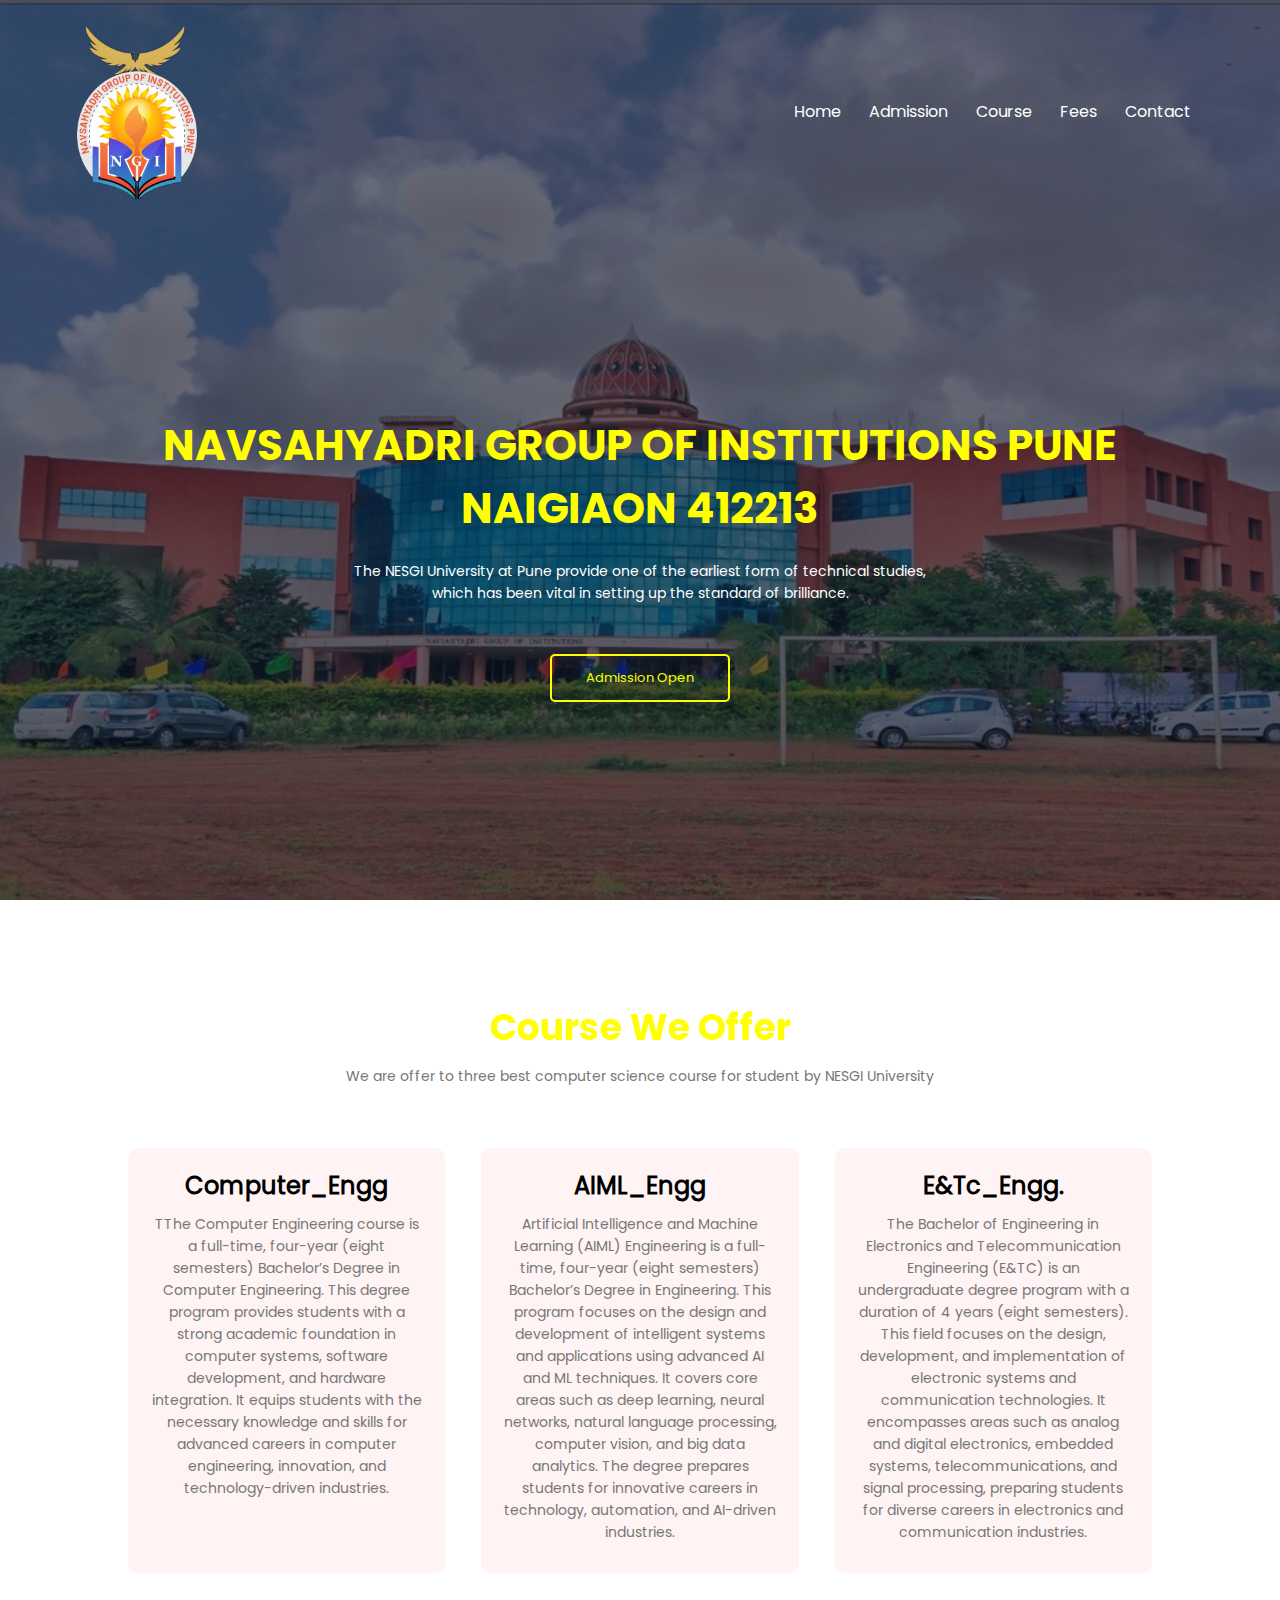
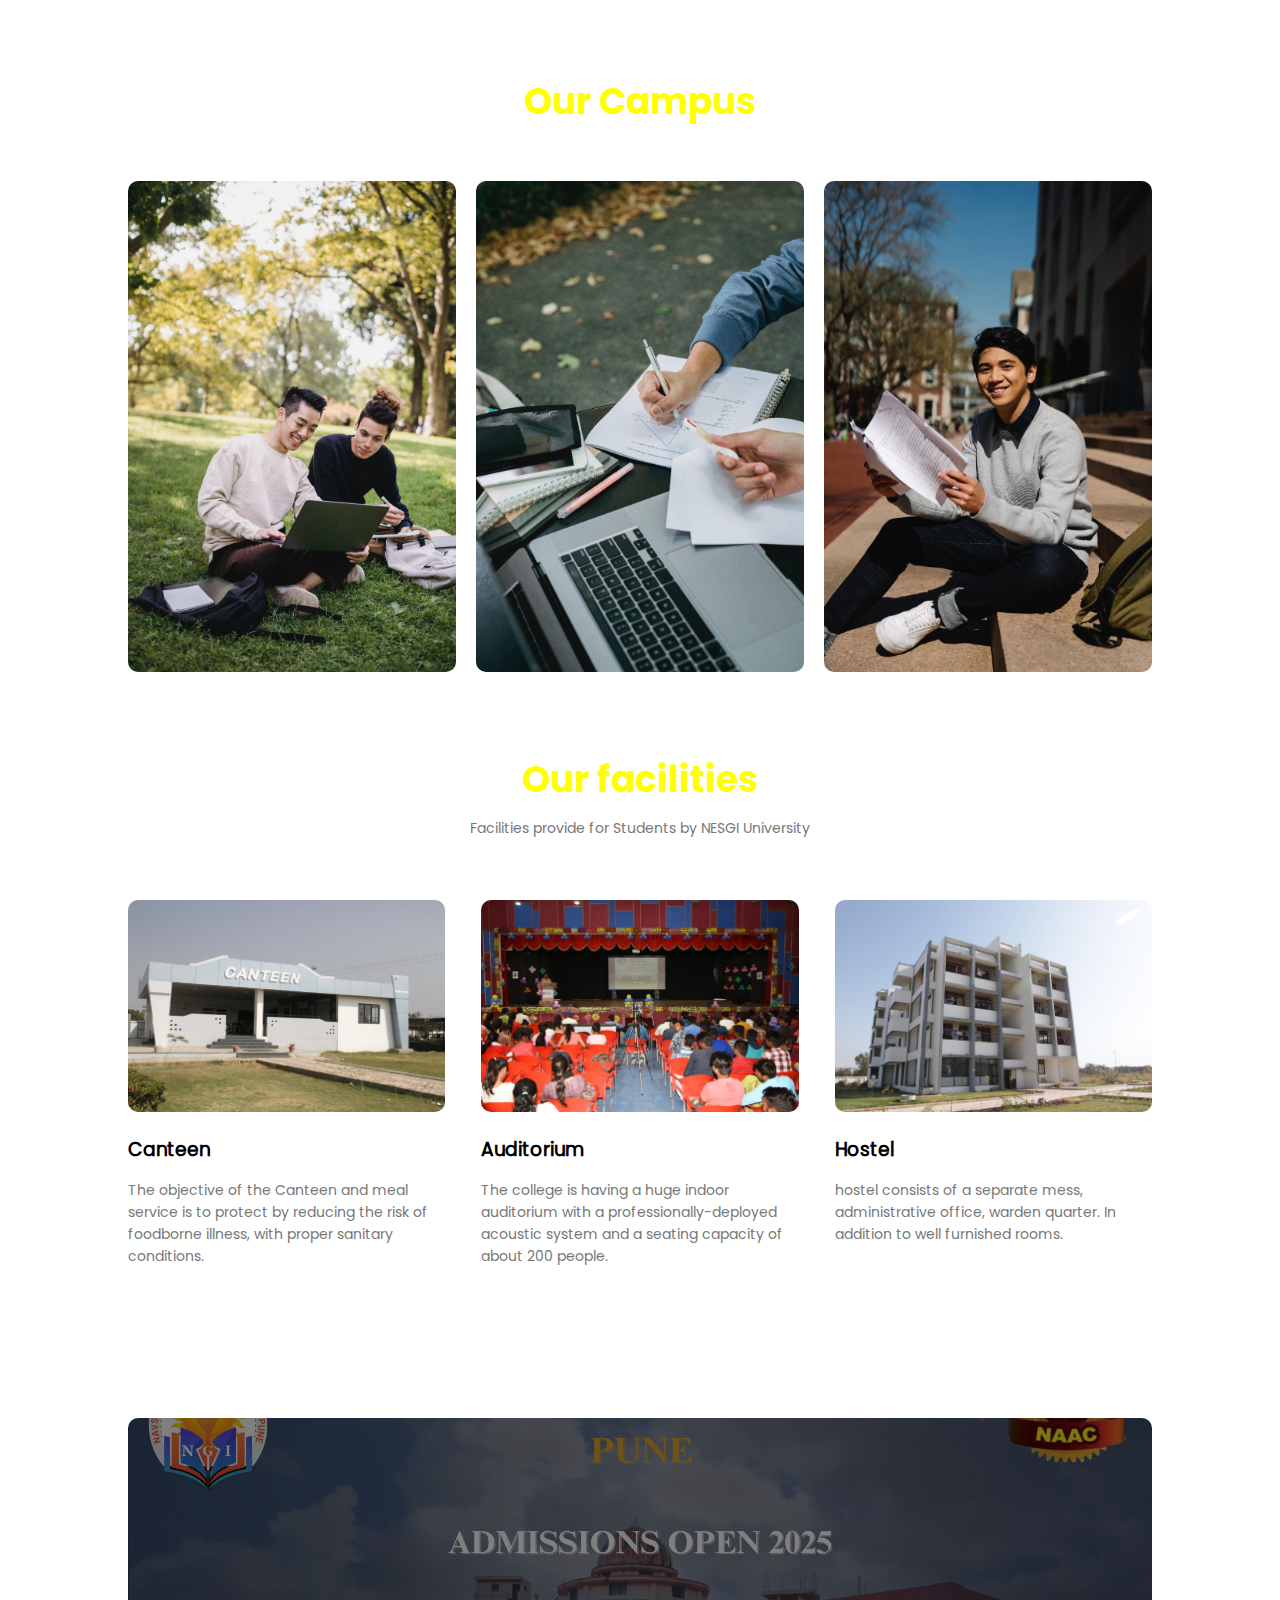
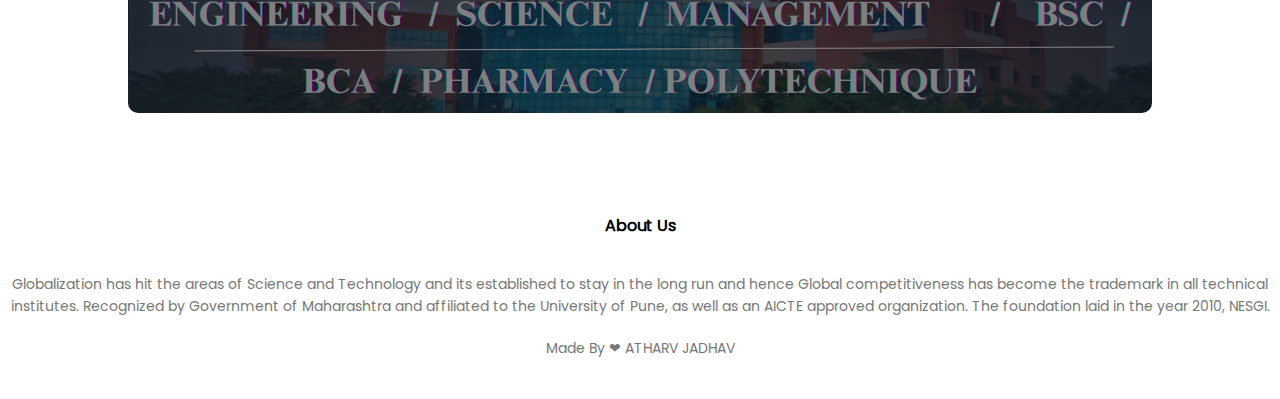
<file: index.html>
<!DOCTYPE html>
<html lang="en">
<head>
    
    <meta name="viewport"content="width=device-width, initial-scale=1.0, maximum-scale=1.0, user-scalable=0">
    <meta name="description" content="Globalization has hit the areas of Science and Technology and its established to stay in the long run and hence Global competitiveness has become the trademark in all technical institutes. Recognized by Government of Maharashtra and affiliated to the University of Pune, as well as an AICTE approved organization. The foundation laid in the year 2010, NESGI.">
    <meta name="keywords" content="NAVSAHYADRI GROUP OF INSTITUTIONS PUNE NAIGIAON 412213">
    <meta name="author" content="ATHARV JADHAV">

    <title>NGI</title>
    
    <link rel="stylesheet" href="css/main_style.css">
    <link rel="shortcut icon" href="image/favicon.ico" type="image/svg+xml">
</head>
<body>
    
    <section class="header">
        <nav>
            <a href="index.html"><img src="image/favicon.png" id="logo-img"></a>

            <div class="nav-links" id="navLinks">

                <span class="icon" onclick="hidemenu()">&#10005;</span>
                <ul>
                    <li><a href="index.html">Home</a></li>
                    <li><a href="Admission_page.html">Admission</a></li>
                    <li><a href="#course_call">Course</a></li>
                    <li><a href="fees_page.html">Fees</a></li>
                    <li><a href="Contact_page.html">Contact</a></li>
                </ul>
            </div> 
            <span class="icon" onclick="showmenu()">&#9776;</span>
        </nav>
       
        <div class="text-box">
            <h1>NAVSAHYADRI GROUP OF INSTITUTIONS PUNE NAIGIAON 412213</h1>
            <p>The NESGI University at Pune provide one of the earliest form of technical studies,<br>which has been vital in setting up the standard of brilliance.</p>
            
            <a href="Admission_page.html" class="hero-btn">Admission Open</a>
        </div>
    </section>

    <!--Course of Collage-->


    <section class="course" id="course_call">
        <h1>Course We Offer</h1>
        <p>We are offer to three best computer science course for student by NESGI University</p>

        <div class="row">
            <div class="course-col">
                <h2>Computer_Engg</h2>
                <p>TThe Computer Engineering course is a full-time, four-year (eight semesters) Bachelor’s Degree in Computer Engineering. This degree program provides students with a strong academic foundation in computer systems, software development, and hardware integration. It equips students with the necessary knowledge and skills for advanced careers in computer engineering, innovation, and technology-driven industries.</p>
            </div>

            <div class="course-col">
                <h2>AIML_Engg</h2>
                <p>Artificial Intelligence and Machine Learning (AIML) Engineering is a full-time, four-year (eight semesters) Bachelor’s Degree in Engineering. This program focuses on the design and development of intelligent systems and applications using advanced AI and ML techniques. It covers core areas such as deep learning, neural networks, natural language processing, computer vision, and big data analytics. The degree prepares students for innovative careers in technology, automation, and AI-driven industries. </p>
            </div>

            <div class="course-col">
                <h2>E&Tc_Engg.</h2>
                <p>The Bachelor of Engineering in Electronics and Telecommunication Engineering (E&TC) is an undergraduate degree program with a duration of 4 years (eight semesters). This field focuses on the design, development, and implementation of electronic systems and communication technologies. It encompasses areas such as analog and digital electronics, embedded systems, telecommunications, and signal processing, preparing students for diverse careers in electronics and communication industries. </p>
            </div>


        </div>
    </section>

    <!--Campus Section-->

    <section class="campus">
        <h1> Our Campus</h1>
        <!-- <p>Lorem ipsum dolor sit amet consectetur adipisicing elit. Quibusdam quisquam atque non voluptate</p> -->

            <div class="row">
                <div class="campus-col">
                    <img src="image/cm1.jfif" alt="">
                    <div class="layer">
                        <h3>Environment</h3>
                    </div>
                </div>

                <div class="campus-col">
                    <img src="image/cm2.jfif" alt="">
                    <div class="layer">
                        <h3>Community</h3>
                    </div>
                </div>

                <div class="campus-col">
                    <img src="image/cm3.jfif" alt="">
                    <div class="layer">
                        <h3>Education</h3>
                    </div>
                </div>
            </div>
    </section>

    <!--Facilities Section-->

    <section class="facilities">
        <h1> Our facilities</h1>
        <p>Facilities provide for Students by NESGI University</p>

        <div class="row">
            <div class="facilities-col">
                <img src="image/canteen.jfif" alt="">
                <h3>Canteen</h3>
                <p>The objective of the Canteen and meal service is to protect by reducing the risk of foodborne illness, with proper sanitary conditions.</p>
            </div>

            <div class="facilities-col">
                <img src="image/auditorium.jfif" alt="">
                <h3>Auditorium</h3>
                <p>The college is having a huge indoor auditorium with a professionally-deployed acoustic system and a seating capacity of about 200 people.</p>
            </div>

            <div class="facilities-col">
                <img src="image/hostel.jfif" alt="">
                <h3>Hostel</h3>
                <p>hostel consists of a separate mess, administrative office, warden quarter. In addition to well furnished rooms.</p>
            </div>
        </div>
        </section>

        <!--Call To Action Section-->

        <section class="ctn">
            <h1> &nbsp; &nbsp;&nbsp;&nbsp;&nbsp;&nbsp;&nbsp;&nbsp;&nbsp;&nbsp;&nbsp;&nbsp;&nbsp;&nbsp;&nbsp;&nbsp; </h1>
        </section>

         <!--Footer-->
         <section class="footer">
             <h4>About Us</h4>
            <p>Globalization has hit the areas of Science and Technology and its established to stay in the long run and hence Global competitiveness has become the trademark in all technical institutes. Recognized by Government of Maharashtra and affiliated to the University of Pune, as well as an AICTE approved organization. The foundation laid in the year 2010, NESGI.</p>
             <p id="copyright">Made By &#10084; ATHARV JADHAV</p>
         </section>

    <!--Javascript is Start-->
    <script src="javascript/main_script.js"></script>
</body>

    
    
</html>
</file>
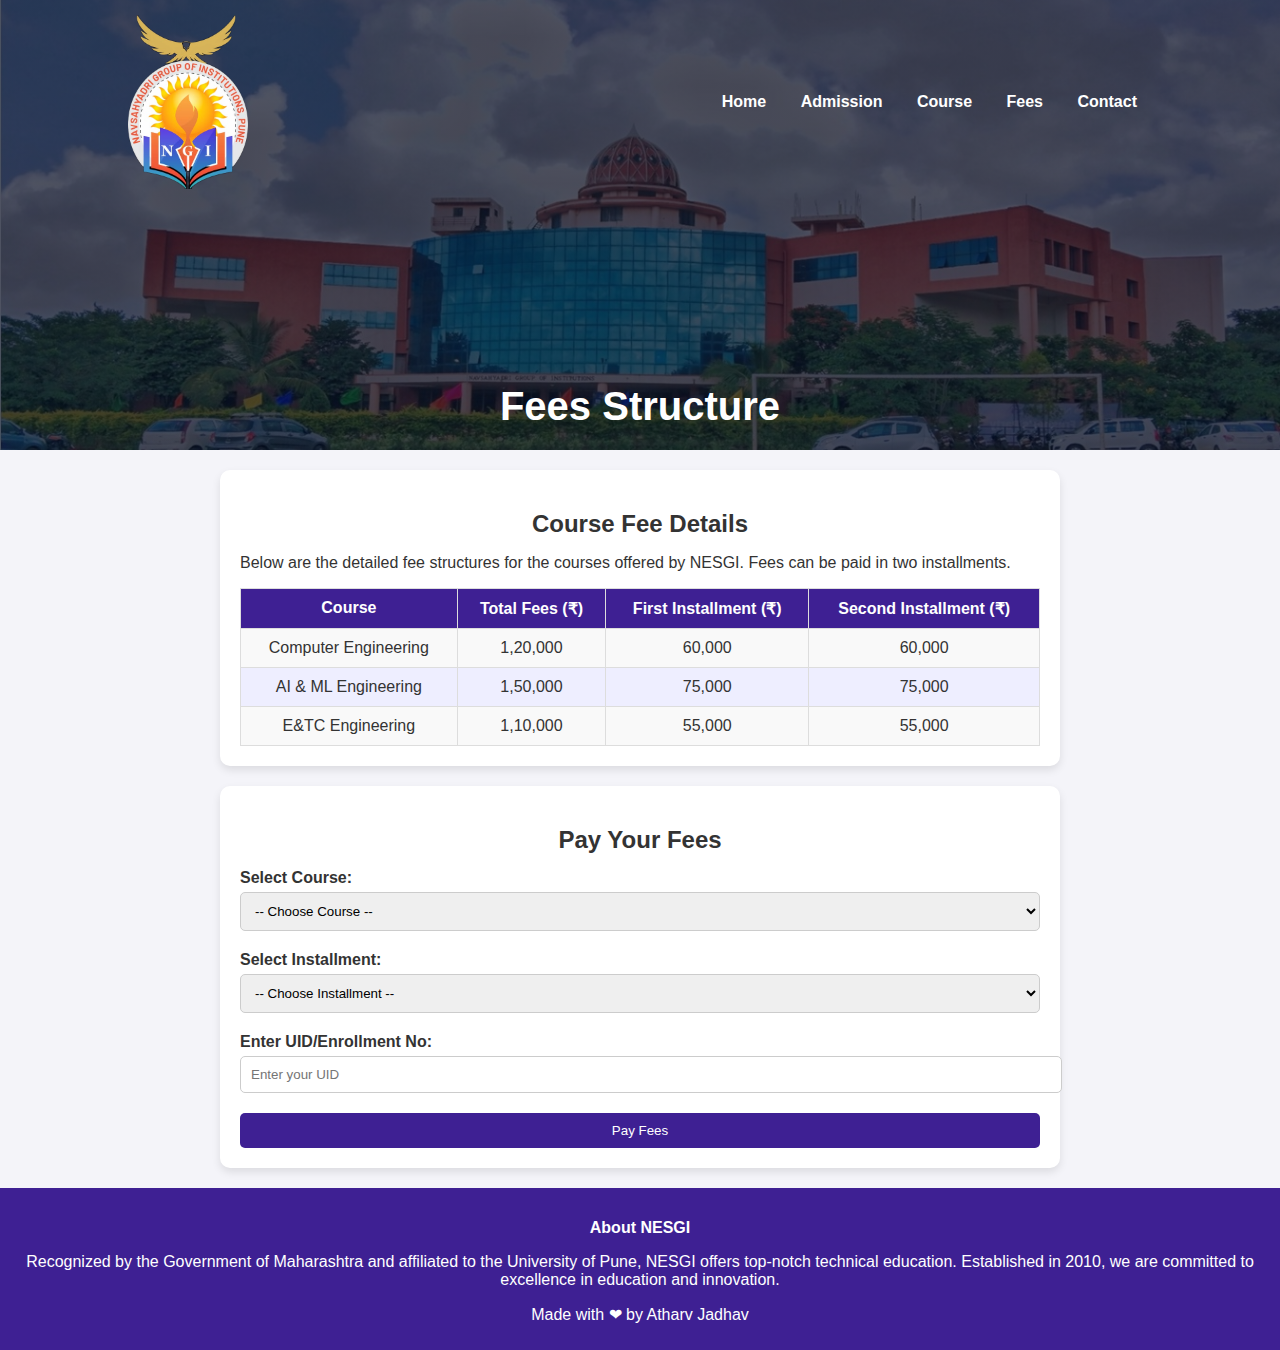
<file: fees_page.html>
<!DOCTYPE html>
<html lang="en">
<head>
    <meta charset="UTF-8">
    <meta name="viewport" content="width=device-width, initial-scale=1.0">
    <title>Fees Structure - NESGI</title>
    <link rel="stylesheet" href="css/fees_style.css">
    <link rel="shortcut icon" href="image/favicon.jpg" type="image/svg+xml">
</head>
<body>
    <section class="header">
        <nav>
            <a href="index.html"><img src="image/favicon.png" id="logo-img"></a>
            <div class="nav-links" id="navLinks">
                <span class="icon" onclick="hidemenu()">&#10005;</span>
                <ul>
                    <li><a href="index.html">Home</a></li>
                    <li><a href="Admission_page.html">Admission</a></li>
                    <li><a href="index.html#course_call">Course</a></li>
                    <li><a href="fees_page.html">Fees</a></li>
                    <li><a href="Contact_page.html">Contact</a></li>
                </ul>
            </div> 
            <span class="icon" onclick="showmenu()">&#9776;</span>
        </nav>
        <h1>Fees Structure</h1>
    </section>

    <section class="fees-structure">
        <h2>Course Fee Details</h2>
        <p>Below are the detailed fee structures for the courses offered by NESGI. Fees can be paid in two installments.</p>
        <table class="fees-table">
            <thead>
                <tr>
                    <th>Course</th>
                    <th>Total Fees (₹)</th>
                    <th>First Installment (₹)</th>
                    <th>Second Installment (₹)</th>
                </tr>
            </thead>
            <tbody>
                <tr>
                    <td>Computer Engineering</td>
                    <td>1,20,000</td>
                    <td>60,000</td>
                    <td>60,000</td>
                </tr>
                <tr>
                    <td>AI & ML Engineering</td>
                    <td>1,50,000</td>
                    <td>75,000</td>
                    <td>75,000</td>
                </tr>
                <tr>
                    <td>E&TC Engineering</td>
                    <td>1,10,000</td>
                    <td>55,000</td>
                    <td>55,000</td>
                </tr>
            </tbody>
        </table>
    </section>

    <section class="pay-fees">
        <h2>Pay Your Fees</h2>
        <form id="feesForm" onsubmit="processPayment(event)">
            <div class="input-wrap">
                <label for="course">Select Course:</label>
                <select id="course" name="course" required>
                    <option value="">-- Choose Course --</option>
                    <option value="Computer Engineering">Computer Engineering</option>
                    <option value="AI & ML Engineering">AI & ML Engineering</option>
                    <option value="E&TC Engineering">E&TC Engineering</option>
                </select>
            </div>
            <div class="input-wrap">
                <label for="installment">Select Installment:</label>
                <select id="installment" name="installment" required>
                    <option value="">-- Choose Installment --</option>
                    <option value="First">First Installment</option>
                    <option value="Second">Second Installment</option>
                </select>
            </div>
            <div class="input-wrap">
                <label for="uid">Enter UID/Enrollment No:</label>
                <input type="number" id="uid" placeholder="Enter your UID" required>
            </div>
            <button type="submit" class="button">Pay Fees</button>
        </form>
    </section>

    <section class="footer">
        <h4>About NESGI</h4>
        <p>Recognized by the Government of Maharashtra and affiliated to the University of Pune, NESGI offers top-notch technical education. Established in 2010, we are committed to excellence in education and innovation.</p>
        <p id="copyright">Made with &#10084; by Atharv Jadhav</p>
    </section>

    <script>
        function processPayment(event) {
            event.preventDefault();
            const course = document.getElementById('course').value;
            const installment = document.getElementById('installment').value;
            const uid = document.getElementById('uid').value;

            if (course && installment && uid) {
                alert(`Payment for ${installment} of ${course} initiated successfully for UID: ${uid}`);
            } else {
                alert("Please fill out all the required fields.");
            }
        }

        const navLinks = document.getElementById("navLinks");
        function showmenu() { navLinks.style.right = "0"; }
        function hidemenu() { navLinks.style.right = "-200px"; }
    </script>
</body>
</html>
</file>
<file: css/main_style.css>
/* Cascading Style Sheets */

*{
    margin: 0;
    padding: 0;
    /* border: 1px solid yellow; */
}


@font-face {
    font-family: myFirstFont;
    src: url(../Poppins/Poppins-Regular.ttf);
}
    @font-face {
    font-family: bold;
    src: url(../Poppins/Poppins-Bold.ttf);
}

@font-face {
    font-family: secound;
    src: url(../Poppins/Poppins-Bold.ttf);
}
#logo-img {
  width: 120px;
  height: auto;
  object-fit: contain;
  display: block;
}

@media (max-width: 700px) {
  #logo-img {
    width: 100px;
    padding: 10px;
  }
}


h1{
    font-family: bold;
    color: yellow;
    size: 0px;
}

body{
    font-family: myFirstFont,Verdana, Geneva, Tahoma, sans-serif;
    cursor:default;
}

    /* Website Scrollerbar */
    body::-webkit-scrollbar {
        width: 5px !important;
        height: 5px !important;
    }
    body::-webkit-scrollbar-track {
        background: #3838387c !important;
    }
    body::-webkit-scrollbar-thumb {
        background-color: #e0120ba4 !important;
        border: 1px solid #ff020279 !important;
        border-radius: 1px !important;
    }

.header{
    min-height: 100vh;
    width: 100%;
    background-image: linear-gradient(rgba(4,9,30,0.6),rgba(4,9,30,0.6)),url(../image/background.jpg);
    background-position: center;
    background-size: cover;
    position: relative;
}
nav{
    display: flex;
    padding: 2% 6%;
    justify-content: space-between;
    align-items: center;
}
nav img{
    width: 150px;
}
.nav-links{
    flex: 1;
    text-align: right;
    
}
.nav-links ul li{
    list-style: none;
    display: inline-block;
    padding: 8px 12px;
    position: relative;
    
}
.nav-links a{
    color: #fff;
    text-decoration: none;
    font-size: 16px;
    
}
.nav-links ul li::after{
    content: '';
    width: 0%;
    height: 2px;
    background: #ff0000;
    display: block;
    margin: auto;
    transition: 0.5s;
    
}
.nav-links ul li:hover::after{
    width: 100%;
    
}
.text-box{
    width: 90%;
    color: #fff;
    position:absolute;
    top: 30%;
    left: 50%;
    transform: translate(-50%,50%);
    text-align: center;
}
.text-box h1{
    font-size: 42px;
    font-weight: bold;

}
.text-box p{
    margin: 10px 0 40px;
    font-size: 14px;
    color: #fff;
    
}
.hero-btn{
    display: inline-block;
    text-decoration: none;
    color: yellow;
    border: 2px solid yellow;
    padding: 12px 34px;
    font-size: 13px;
    background: transparent;
    position: relative;
    cursor: pointer;
    border-radius: 5px;
}
.hero-btn:hover{
    color: black;
    border: 2px solid yellow;
    background:yellow;
    transition: 0.5s;
}

.icon{
    display:none;
}

/* Course */

 .course{
    width: 80%;
    margin: auto;
    text-align: center;
    padding-top: 100px;
}
h1{
    font-size: 36px;
    font-weight: 300;
}
p{
    color:#777;
    font-size: 14px;
    font-weight: 300;
    line-height: 22px;
    padding: 10px;
}
.row{
    margin-top: 5%;
    display: flex;
    justify-content: space-between;
}
.course-col{
    flex-basis: 31%;
    background: #fff3f3;
    border-radius: 10px;
    margin-bottom:5%;
    padding: 20px 12px;
    box-sizing: border-box;
    transition: 0.5s;
}
h3{
    text-align: center;
    font-weight: 600;
    margin: 10px 0px;
}
.course-col:hover{
    box-shadow: 10px 10px 24px 0px rgba(0,0,0,0.4);
}


    /*Campus*/


.campus{
    width: 80%;
    margin: auto;
    text-align: center;
    padding-top: 50px;
}
.campus-col{
    flex-basis: 32%;
    border-radius: 10px;
    margin-bottom: 30px;
    position: relative;
    overflow: hidden;
}
.campus-col img{
    width: 100%;
    display: block;
}
.layer{
    background: transparent;
    height: 100%;
    width: 100%;
    position: absolute;
    top: 0%;
    left: 0%;
    transition: 0.5s;
}

.layer:hover{
    background: rgba(0, 245, 253, 0.534);

    /* rgba(253, 0, 0, 0.7); */
}

.layer h3{
    width: 100%;
    font-weight: 500;
    color: #fff;
    font-size: 26px;
    bottom: 0%;
    left: 50%;
    transform: translate(-50%);
    position: absolute;
    opacity: 0;
    transition: 0.5s;
}

.layer:hover h3{
    opacity: 1;
    bottom: 49%;
}

/* Facilities */

.facilities{
    width: 80%;
    margin: auto;
    text-align: center;
    padding-top: 50px;
}

.facilities-col{
    flex-basis: 31%;
    border-radius: 10px;
    margin-bottom: 5%;
    text-align: left;
}
.facilities-col img{
    width: 100%;
    border-radius: 10px;
    transition: 0.5s;
}
.facilities-col p{
    padding: 0%;
}

.facilities-col h3{
    margin-top: 16px;
    margin-bottom: 15px;
    text-align: left;
}

.facilities-col img:hover{
    box-shadow: 3.5px 5px 15px 10px rgba(0, 0, 0, 0.308);
}

/* Call To Action */

.ctn{
    margin: 100px auto;
    width: 80%;
    background-image: linear-gradient(rgba(0,0,0,0.5),rgba(0,0,0,0.5)), url(../image/banner_ggu.jpg);
    background-position: center;
    background-size: cover;
    border-radius: 10px;
    text-align: center;
    padding: 100px 0;
    transition: 0.5s;
}
.ctn h1{
    color: #fff;
    margin-bottom: 40px;
    padding: 0;
}
.ctn:hover{
    margin: 100px auto;
    width: 80%;
    background-image:linear-gradient(rgba(0,0,0,0.3),rgba(0,0,0,0.3)),url(../image/banner_ggu.jpg);
    background-position: center;
    background-size: cover;
    border-radius: 10px;
    padding: 100px 0;
    box-shadow: 10px 10px 24px 0px rgba(0, 0, 0, 0.664);
}
.ctn{
    
}

/* Footer */

.footer{
    width: 100%;
    text-align: center;
    padding: 30px 0;
    margin-top: -50px;
}

.footer h4{
    margin-bottom: 25px;
    margin-top: 20px;
    font-weight: 600;
} 

/* Media query for responsive */

@media (max-width: 700px) {

    *{
        overflow-x: hidden;
        margin: 0;
        padding: 0;
    
    }
    #logo-img{
        padding: 10px;
    }
    .text-box h1{
       font-size: 30px;
       font-weight: bold;
    }
    .text-box p{
        font-size: 12px;
    }
    .nav-links ul li{
        display: block;
    }
    .nav-links{
        position: absolute;
        background: #f44336;
        height: 100vh;
        width: 200px;
        top: 0%;
        right: -200px;
        text-align: left;
        z-index: 2;
        transition: 1s;
    }
    .icon{
        display: block;
        color: #fff;
        margin: 10px;
        font-size: 25px;
        cursor: pointer;
    }
    .nav-links ul{
        padding: 30px;
    }

    /*Course in Media query*/
   
    .course-col{
        margin: 10px 10px;
    }
    .row{
        flex-direction: column;  
    }   
    .course-col:hover{
        box-shadow: 3px 3px 0.5px 0.5px rgba(0, 0, 0, 0.486);
    }
        /* Facilities */
    .facilities-col img:hover{
        box-shadow:none;
    }

    /* Call To Action in Media query*/
    .ctn h1{
        font-size: 24px;
    }
}

/* Media query is Close*/
</file>
<file: css/fees_style.css>
/* General Styles */
body {
    margin: 0;
    padding: 0;
    font-family: Arial, sans-serif;
    background-color: #f4f4f9;
    color: #333;
}

/* Header Section */
.header {
    background: linear-gradient(rgba(4, 9, 30, 0.7), rgba(4, 9, 30, 0.7)), url('../image/background.jpg');
    height: 50vh;
    background-size: cover;
    background-position: center;
    text-align: center;
    color: white;
}
#logo-img {
  width: 120px;
  height: auto;
  object-fit: contain;
  display: block;
}

@media (max-width: 700px) {
  #logo-img {
    width: 100px;
    padding: 10px;
  }
}



.header h1 {
    margin-top: 20vh;
    font-size: 2.5rem;
}


/* Navigation Styles */
nav {
    display: flex;
    justify-content: space-between;
    align-items: center;
    padding: 15px 10%;
}

nav ul {
    list-style: none;
}

nav ul li {
    display: inline;
    margin: 0 15px;
}

nav a {
    text-decoration: none;
    color: white;
    font-weight: bold;
}

.icon {
    display: none;
    font-size: 2rem;
    cursor: pointer;
}

#navLinks {
    transition: all 0.5s ease;
}

/* Fees Section */
.fees-structure, .pay-fees {
    margin: 20px auto;
    max-width: 800px;
    padding: 20px;
    background: white;
    border-radius: 10px;
    box-shadow: 0 4px 8px rgba(0, 0, 0, 0.1);
}

.fees-structure h2, .pay-fees h2 {
    text-align: center;
    margin-bottom: 15px;
}

.fees-table {
    width: 100%;
    border-collapse: collapse;
    margin-top: 10px;
}

.fees-table th, .fees-table td {
    border: 1px solid #ddd;
    text-align: center;
    padding: 10px;
}

.fees-table th {
    background-color: #3e2093;
    color: white;
}

.fees-table tbody tr:nth-child(odd) {
    background-color: #f9f9f9;
}

.fees-table tbody tr:nth-child(even) {
    background-color: #eef;
}

/* Form Styles */
.input-wrap {
    margin-bottom: 20px;
}

.input-wrap label {
    display: block;
    font-weight: bold;
    margin-bottom: 5px;
}

.input-wrap select, .input-wrap input {
    width: 100%;
    padding: 10px;
    border: 1px solid #ccc;
    border-radius: 5px;
}

.button {
    width: 100%;
    padding: 10px;
    background-color: #3e2093;
    color: white;
    border: none;
    border-radius: 5px;
    cursor: pointer;
    transition: background 0.3s ease;
}

.button:hover {
    background-color: #1a0065;
}

/* Footer Section */
.footer {
    text-align: center;
    padding: 10px;
    background: #3e2093;
    color: white;
    margin-top: 20px;
}

.footer h4 {
    margin-bottom: 10px;
}

/* Responsive Design */
@media (max-width: 768px) {
    .icon {
        display: block;
    }

    #navLinks ul {
        display: none;
        flex-direction: column;
    }

    #navLinks.active ul {
        display: block;
    }

    .fees-structure, .pay-fees {
        margin: 10px;
        padding: 15px;
    }
}
</file>
